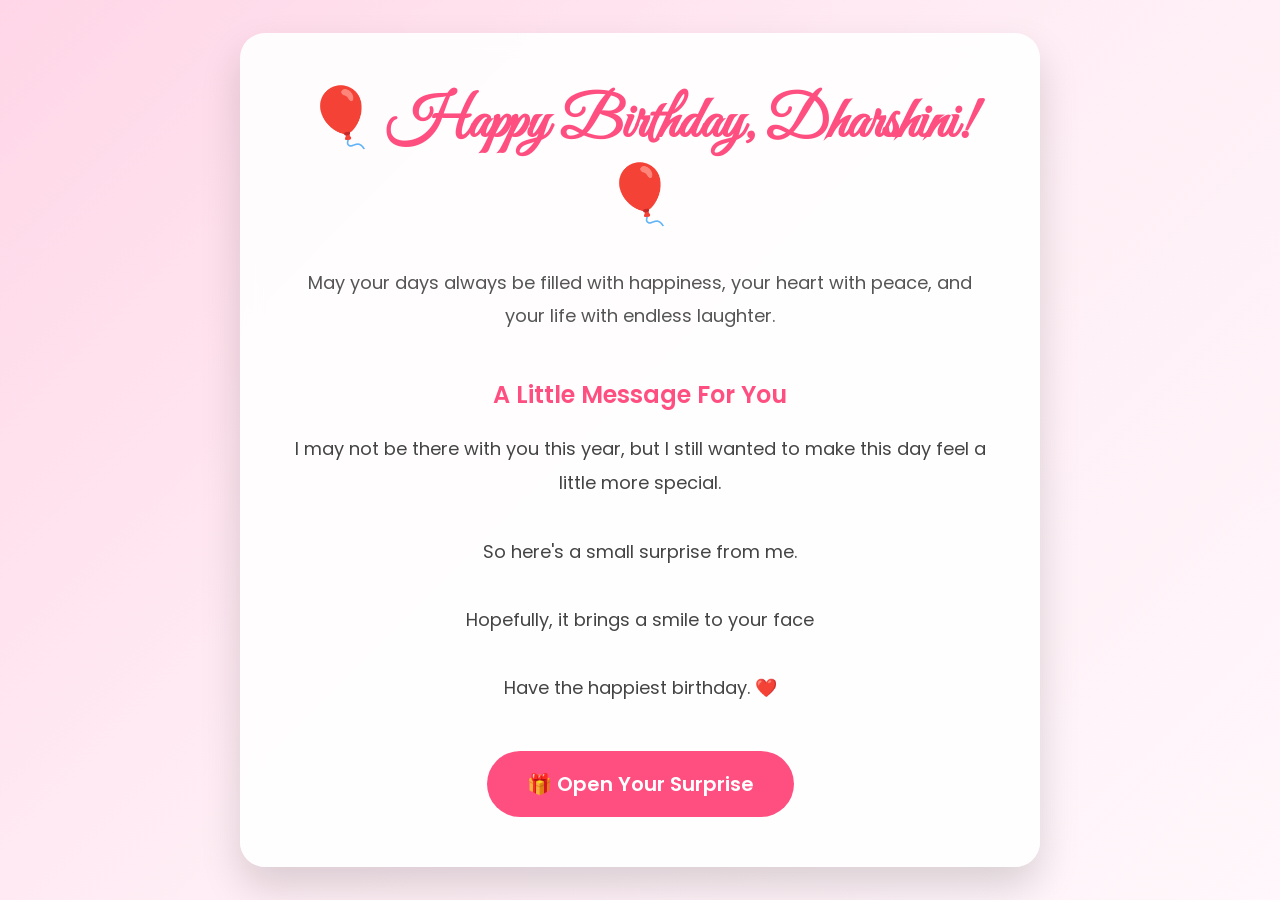
<file: index.html>
<!DOCTYPE html>
<html lang="en">
<head>
    <meta charset="UTF-8">
    <meta name="viewport" content="width=device-width, initial-scale=1.0">

    <title>HBD Dharshini 🎂</title>

    <link href="https://fonts.googleapis.com/css2?family=Great+Vibes&family=Poppins:wght@300;400;500;600&display=swap" rel="stylesheet">

    <link rel="stylesheet" href="style.css">
</head>
<body>
<div class="card">
    <h1>🎈 Happy Birthday, Dharshini! 🎈</h1>
    <p class="blessing">
        May your days always be filled with happiness,
        your heart with peace,
        and your life with endless laughter.
    </p>

    <div class="message">

        <h2>A Little Message For You</h2>

        <p>
            I may not be there with you this year,
            but I still wanted to make this day feel a little more special.

            <br><br>

            So here's a small surprise from me.

            <br><br>

            Hopefully, it brings a smile to your face


            <br><br>

            Have the happiest birthday. ❤️
        </p>
    </div>
    <a
    href="https://acrobat.adobe.com/link/spaces/urn:aaid:sc:AP:6435f24e-0bf0-43d8-8e81-9163af1805a5"
    target="_blank"
    class="button">

        🎁 Open Your Surprise

    </a>

</div>

</body>
</html>
</file>
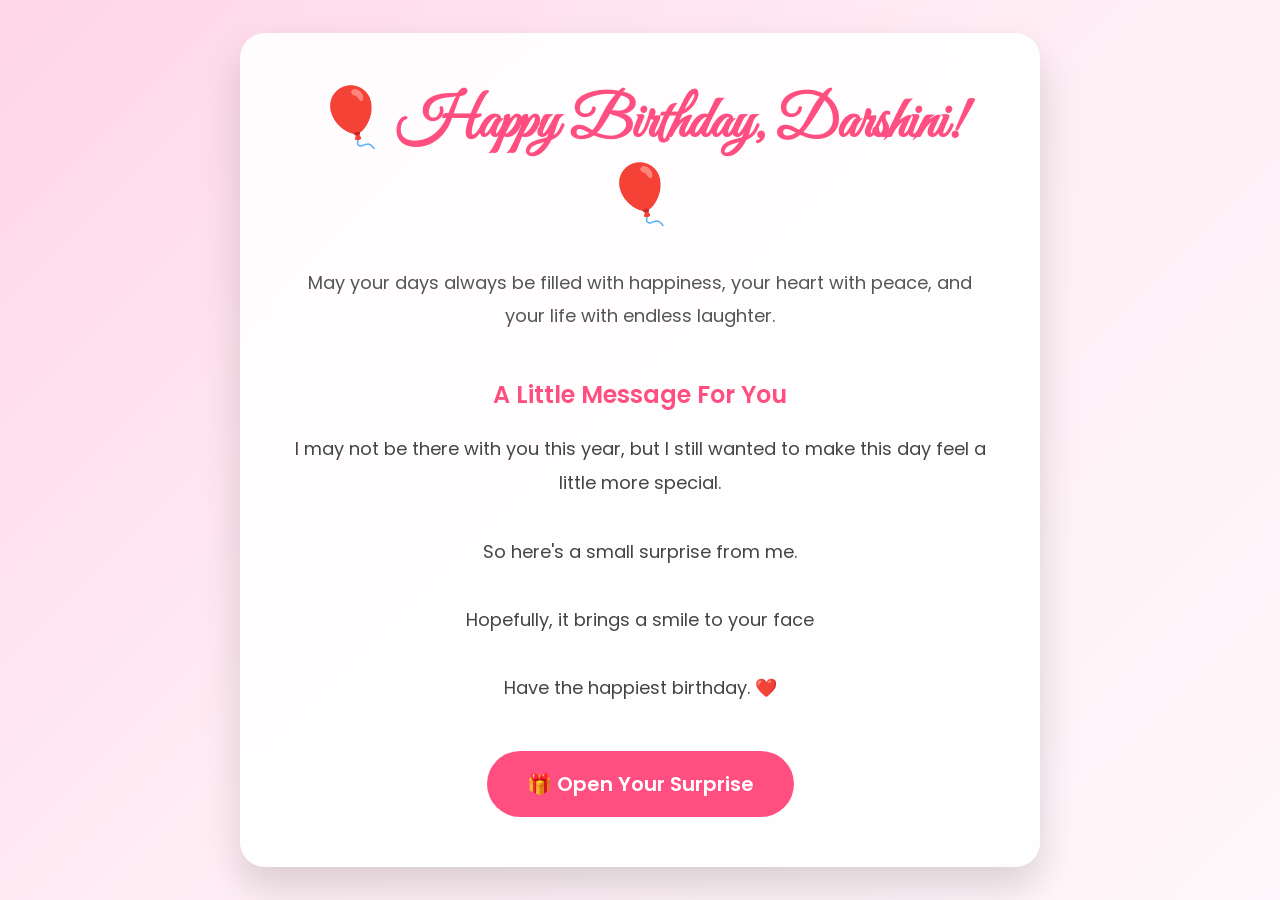
<file: birthday.html>
<!DOCTYPE html>
<html lang="en">
<head>
    <meta charset="UTF-8">
    <meta name="viewport" content="width=device-width, initial-scale=1.0">

    <title>HBD Darshini 🎂</title>

    <link href="https://fonts.googleapis.com/css2?family=Great+Vibes&family=Poppins:wght@300;400;500;600&display=swap" rel="stylesheet">

    <link rel="stylesheet" href="style.css">
</head>
<body>
<div class="card">
    <h1>🎈 Happy Birthday, Darshini! 🎈</h1>
    <p class="blessing">
        May your days always be filled with happiness,
        your heart with peace,
        and your life with endless laughter.
    </p>

    <div class="message">

        <h2>A Little Message For You</h2>

        <p>
            I may not be there with you this year,
            but I still wanted to make this day feel a little more special.

            <br><br>

            So here's a small surprise from me.

            <br><br>

            Hopefully, it brings a smile to your face


            <br><br>

            Have the happiest birthday. ❤️
        </p>
    </div>
    <a
    href="https://acrobat.adobe.com/link/spaces/urn:aaid:sc:AP:6435f24e-0bf0-43d8-8e81-9163af1805a5"
    target="_blank"
    class="button">

        🎁 Open Your Surprise

    </a>

</div>

</body>
</html>
</file>
<file: style.css>
*{
    margin:0;
    padding:0;
    box-sizing:border-box;
}

body{

    font-family:Poppins,sans-serif;

    min-height:100vh;

    display:flex;

    justify-content:center;

    align-items:center;

    background:linear-gradient(135deg,#ffd6e7,#ffeef5,#fff7fb);

    padding:25px;

}

.card{

    background:rgba(255,255,255,.9);

    backdrop-filter:blur(10px);

    width:100%;

    max-width:800px;

    padding:50px;

    border-radius:25px;

    text-align:center;

    box-shadow:0 20px 40px rgba(0,0,0,.15);

    animation:fade 1s ease;

}

h1{

    font-family:"Great Vibes",cursive;

    font-size:58px;

    color:#ff4f81;

    margin-bottom:30px;

}

.blessing{

    font-size:18px;

    color:#555;

    line-height:1.8;

    margin-bottom:45px;

}

.message{

    margin-bottom:45px;

}

h2{

    color:#ff4f81;

    margin-bottom:20px;

    font-weight:600;

}

.message p{

    font-size:18px;

    line-height:1.9;

    color:#444;

}

.button{

    display:inline-block;

    text-decoration:none;

    background:#ff4f81;

    color:white;

    padding:18px 40px;

    border-radius:50px;

    font-size:20px;

    font-weight:600;

    transition:.3s;

}

.button:hover{

    transform:translateY(-4px);

    background:#ff2d69;

}

@keyframes fade{

    from{

        opacity:0;

        transform:translateY(40px);

    }

    to{

        opacity:1;

        transform:translateY(0);

    }

}

@media(max-width:700px){

    .card{

        padding:30px;

    }

    h1{

        font-size:42px;

    }

    .blessing{

        font-size:16px;

    }

    .message p{

        font-size:16px;

    }

    .button{

        width:100%;

        font-size:18px;

    }

}
</file>
